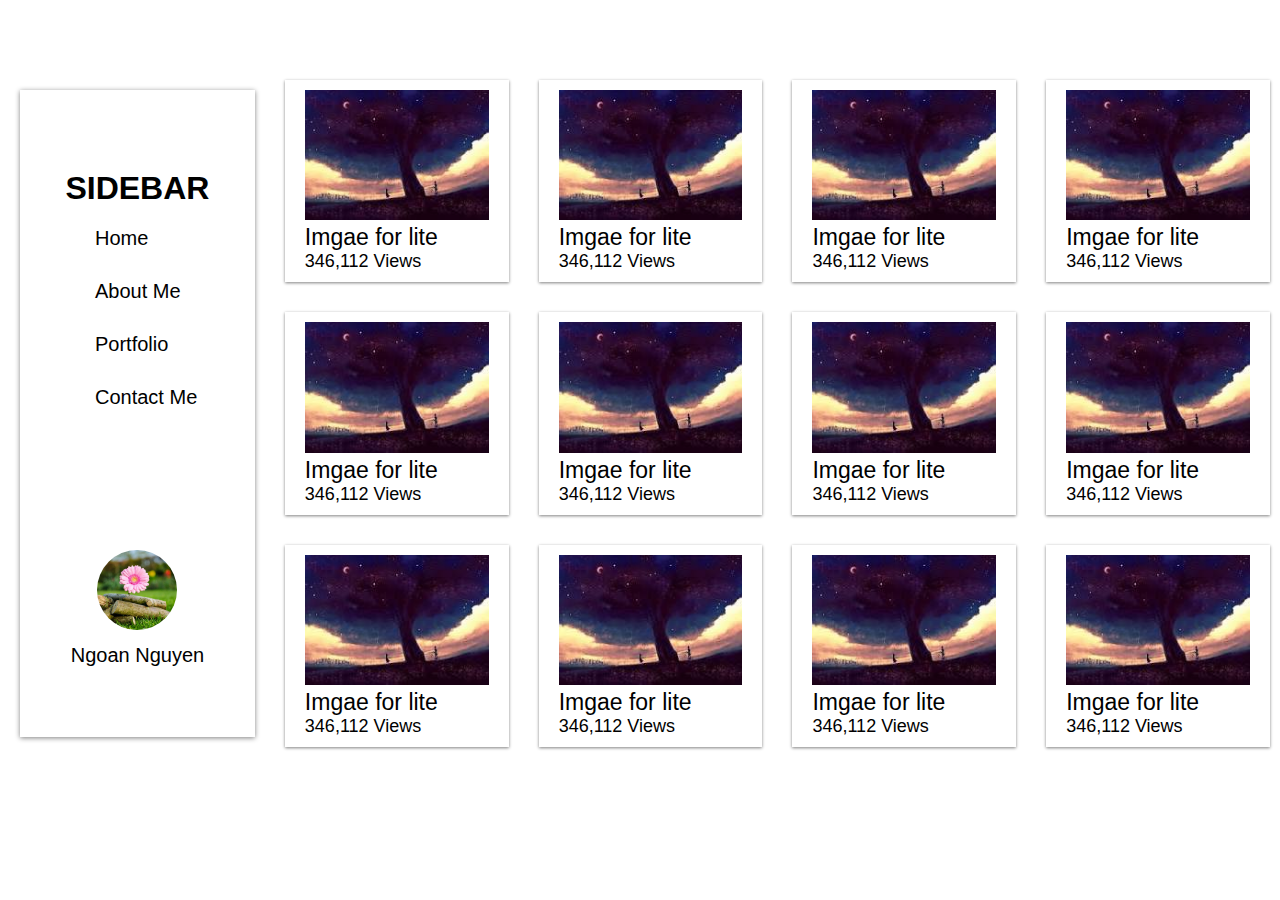
<file: LamLaiBuoi3/BT01/index.html>
<!DOCTYPE html>
<html lang="en">

<head>
    <meta charset="UTF-8">
    <meta http-equiv="X-UA-Compatible" content="IE=edge">
    <meta name="viewport" content="width=device-width, initial-scale=1.0">
    <link rel="stylesheet" href="https://cdnjs.cloudflare.com/ajax/libs/font-awesome/6.4.0/css/all.min.css"
        integrity="sha512-iecdLmaskl7CVkqkXNQ/ZH/XLlvWZOJyj7Yy7tcenmpD1ypASozpmT/E0iPtmFIB46ZmdtAc9eNBvH0H/ZpiBw=="
        crossorigin="anonymous" referrerpolicy="no-referrer" />
    <link rel="stylesheet" href="./css.css">
    <title>BT01</title>
</head>

<body>
    <div class="main">
        <div class="main-left">
            <div class="sidebar-main">
                <div class="sidebar-top">
                    <h1>SIDEBAR</h1>
                </div>
                <div class="sidebar-center">
                    <div class="item">
                        <div class="icon"><i class="fa-solid fa-house"></i></div>
                        <a>Home</a>
                    </div>
                    <div class="item">
                        <div class="icon"><i class="fa-solid fa-address-card"></i></div>
                        <a>About Me</a>
                    </div>
                    <div class="item">
                        <div class="icon"><i class="fas fa-male"></i></div>
                        <a>Portfolio</a>
                    </div>
                    <div class="item">
                        <div class="icon"><i class="fa-solid fa-address-book"></i></div>
                        <a>Contact Me</a>
                    </div>
                </div>
            </div>
            <div class="sidebar-bottom">
                <img src="./Anh/avatar.jpg" alt="avatar">
                <p>Ngoan Nguyen</p>
            </div>
        </div>
        <div class="main-right">
            <div class="left-item">
                <img src="./Anh/images.jpg">
                <p>Imgae for lite</p>
                <p>346,112 Views</p>
            </div>
            <div class="left-item">
                <img src="./Anh/images.jpg">
                <p>Imgae for lite</p>
                <p>346,112 Views</p>
            </div>
            <div class="left-item">
                <img src="./Anh/images.jpg">
                <p>Imgae for lite</p>
                <p>346,112 Views</p>
            </div>
            <div class="left-item">
                <img src="./Anh/images.jpg">
                <p>Imgae for lite</p>
                <p>346,112 Views</p>
            </div>
            <div class="left-item">
                <img src="./Anh/images.jpg">
                <p>Imgae for lite</p>
                <p>346,112 Views</p>
            </div>
            <div class="left-item">
                <img src="./Anh/images.jpg">
                <p>Imgae for lite</p>
                <p>346,112 Views</p>
            </div>
            <div class="left-item">
                <img src="./Anh/images.jpg">
                <p>Imgae for lite</p>
                <p>346,112 Views</p>
            </div>
            <div class="left-item">
                <img src="./Anh/images.jpg">
                <p>Imgae for lite</p>
                <p>346,112 Views</p>
            </div>
            <div class="left-item">
                <img src="./Anh/images.jpg">
                <p>Imgae for lite</p>
                <p>346,112 Views</p>
            </div>
            <div class="left-item">
                <img src="./Anh/images.jpg">
                <p>Imgae for lite</p>
                <p>346,112 Views</p>
            </div>
            <div class="left-item">
                <img src="./Anh/images.jpg">
                <p>Imgae for lite</p>
                <p>346,112 Views</p>
            </div>
            <div class="left-item">
                <img src="./Anh/images.jpg">
                <p>Imgae for lite</p>
                <p>346,112 Views</p>
            </div>
            

        </div>
    </div>
</body>

</html>
</file>
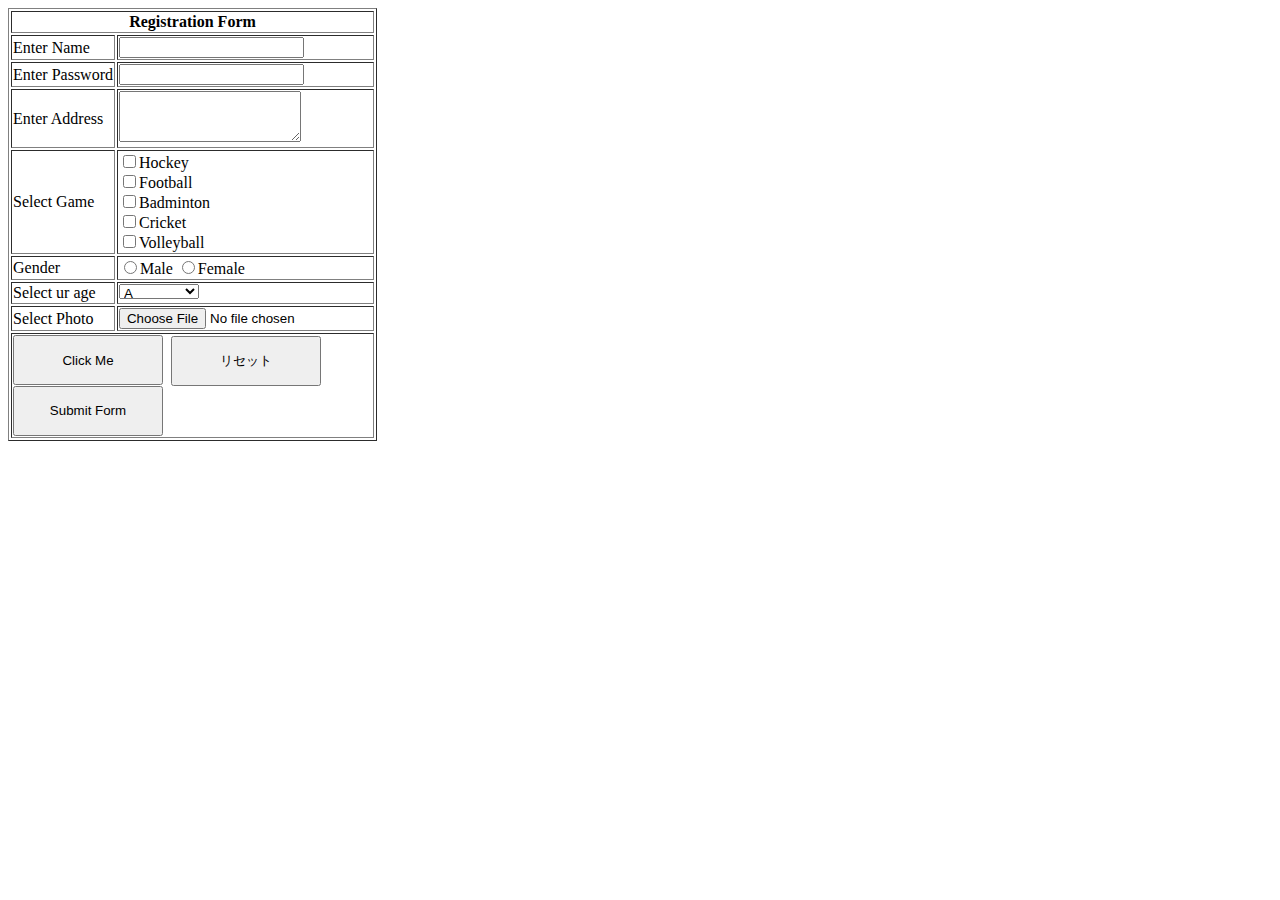
<file: Buổi 1/VD1.html>
<!DOCTYPE html>
<html lang="en">

<head>
    <meta charset="UTF-8">
    <meta http-equiv="X-UA-Compatible" content="IE=edge">
    <meta name="viewport" content="width=device-width, initial-scale=1.0">
    <title>VD1</title>
    <style>
        select{
            width: 80px;
            height: 15px;
        }
        button{
            width: 150px;
            height: 50px;
        }
        .reset,.submit{
            width: 150px;
            height: 50px;
        }

    </style>
</head>

<body>
    <form action="" method="post">
        <table border="1">
            <tr>
                <th colspan="2">Registration Form</th>
            </tr>
            <tr>
                <td><label for="enterName">Enter Name</label></td>
                <td><input type="text" name="enterName" id="enterName"></td>
            </tr>
            <tr>
                <td><label for="enterPassword">Enter Password</label></td>
                <td><input type="password" name="enterPassword" id="enterPassword"></td>
            </tr>
            <tr>
                <td><label for="enterAddress">Enter Address</label></td>
                <td><textarea name="enterAddress" id="enterAddress" cols="20" rows="3"></textarea></td>
            </tr>
            <tr>
                <td><label for="selectGame">Select Game</label></td>
                <td>
                    <input type="checkbox" name="selectGame" value="Hockey"><label>Hockey</label><br>
                    <input type="checkbox" name="selectGame" value="football"><label>Football</label><br>
                    <input type="checkbox" name="selectGame" value="badminton"><label>Badminton</label><br>
                    <input type="checkbox" name="selectGame" value="cricket"><label>Cricket</label><br>
                    <input type="checkbox" name="selectGame" value="volleyball"><label>Volleyball</label>

                </td>
            </tr>
            <tr>
                <td><label for="gender">Gender</label></td>
                <td>
                    <input type="radio" name="gender" id="gender" value="male"><label>Male</label>
                    <input type="radio" name="gender" id="gender" value="female"><label>Female</label>
                </td>
            </tr>
            <tr>
                <td><label for="selectUrAge"> Select ur age</label></td>
                <td>
                    <select name="selectUrAge">
                        <option value="A">A</option>
                        <option value="B">B</option>
                        <option value="C">C</option>
                    </select>
                </td>
            </tr>
            <tr>
                <td><label for="selectPhoto">Select Photo</label></td>
                <td><input type="file" name="selectPhoto" id="selectPhoto"></td>
            </tr>
            <tr>
                <td colspan="2">
                    <button>Click Me</button>&nbsp;
                    <button type="reset">リセット</button><br>
                    <button type="submit">Submit Form</button>
                </td>
                
            </tr>
            
        </table>
    </form>
</body>

</html>
</file>
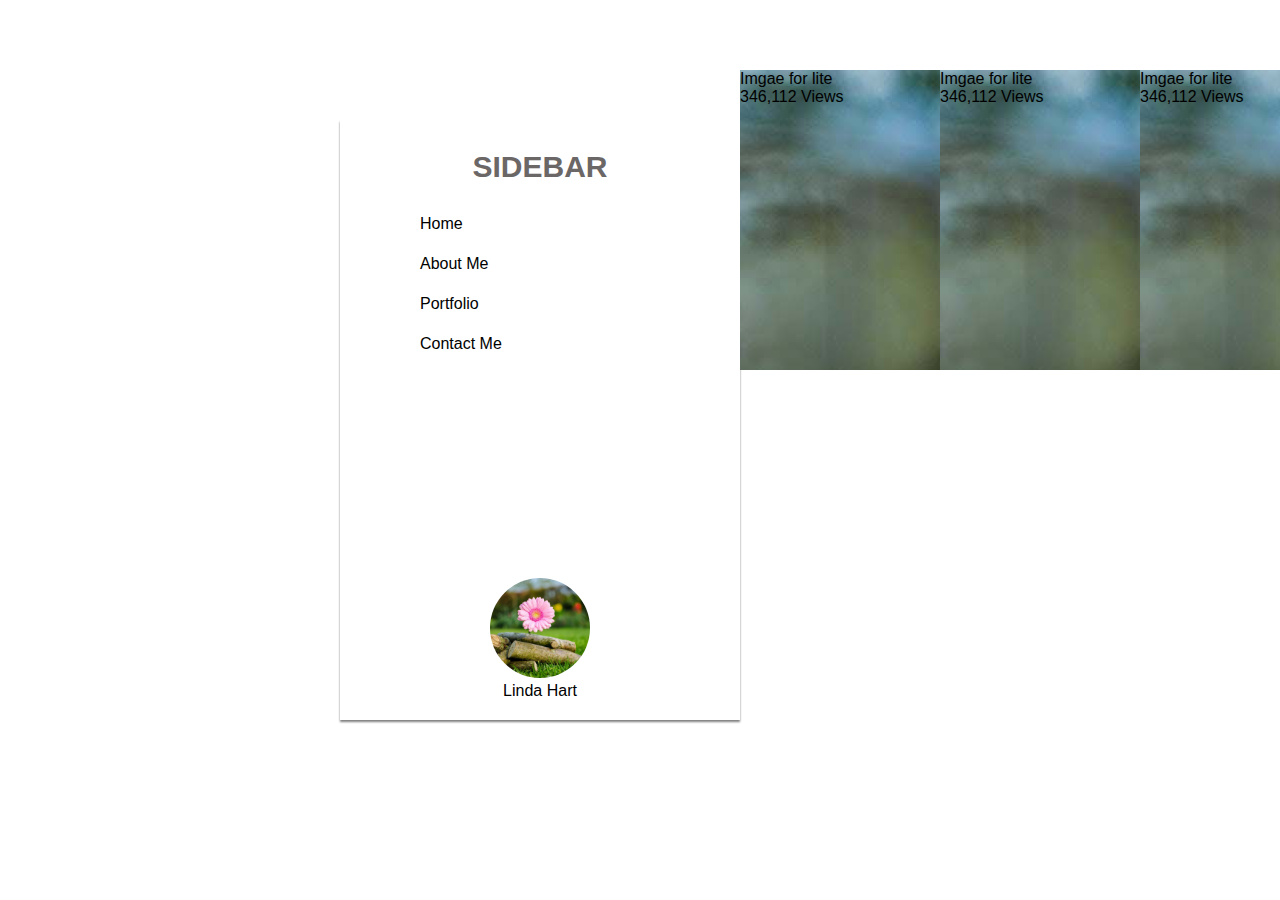
<file: Buổi 3/bt1.html>
<!DOCTYPE html>
<html lang="en">

<head>
    <meta charset="UTF-8">
    <meta http-equiv="X-UA-Compatible" content="IE=edge">
    <meta name="viewport" content="width=device-width, initial-scale=1.0">
    <link rel="stylesheet" href="https://cdnjs.cloudflare.com/ajax/libs/font-awesome/6.4.0/css/all.min.css"
        integrity="sha512-iecdLmaskl7CVkqkXNQ/ZH/XLlvWZOJyj7Yy7tcenmpD1ypASozpmT/E0iPtmFIB46ZmdtAc9eNBvH0H/ZpiBw=="
        crossorigin="anonymous" referrerpolicy="no-referrer" />
    <link rel="stylesheet" href="./bt1.css">
    <title>BT1</title>
</head>

<body>
    <div class="container-main">
        <div class="container">          
            <div class="container2">
                <div class="top">
                    <h1>SIDEBAR</h1>
                </div>
                <div class="main">
                    <div class="item">
                        <div class="item-icon"><i class="fa-solid fa-house"></i></div>
                        <a>Home</a>
                    </div>
                    <div class="item">
                        <div class="item-icon"> <i class="fa-solid fa-address-card"></i></div>
                        <a>About Me</a>
                    </div>
                    <div class="item">
                        <div class="item-icon"> <i class="fas fa-male"></i></div>
                        <a>Portfolio</a>
                    </div>
                    <div class="item">
                        <div class="item-icon"><i class="fa-solid fa-address-book"></i></div>
                        <a>Contact Me</a>
                    </div>
                </div>
                
            </div>
            <div class="bottom">
                <img src="./Anh/avatar.jpg" alt="avatar">
                <p>Linda Hart</p>
            </div>
        </div>

        <div class="image1">           
            <p>Imgae for lite</p>
            <p>346,112 Views</p>
        </div>
        <div class="image2">          
            <p>Imgae for lite</p>
            <p>346,112 Views</p>
        </div>
        <div class="image3">
         
           <p>Imgae for lite</p>
            <p>346,112 Views</p>
        </div>
        <div class="image4">
          
            <p>Imgae for lite</p>
            <p>346,112 Views</p>
        </div>
        <div class="image5">        
            <p>Imgae for lite</p>
            <p>346,112 Views</p>
        </div>
        <div class="image6">       
            <p>Imgae for lite</p>
            <p>346,112 Views</p>
        </div>

    </div>
</body>

</html>
</file>
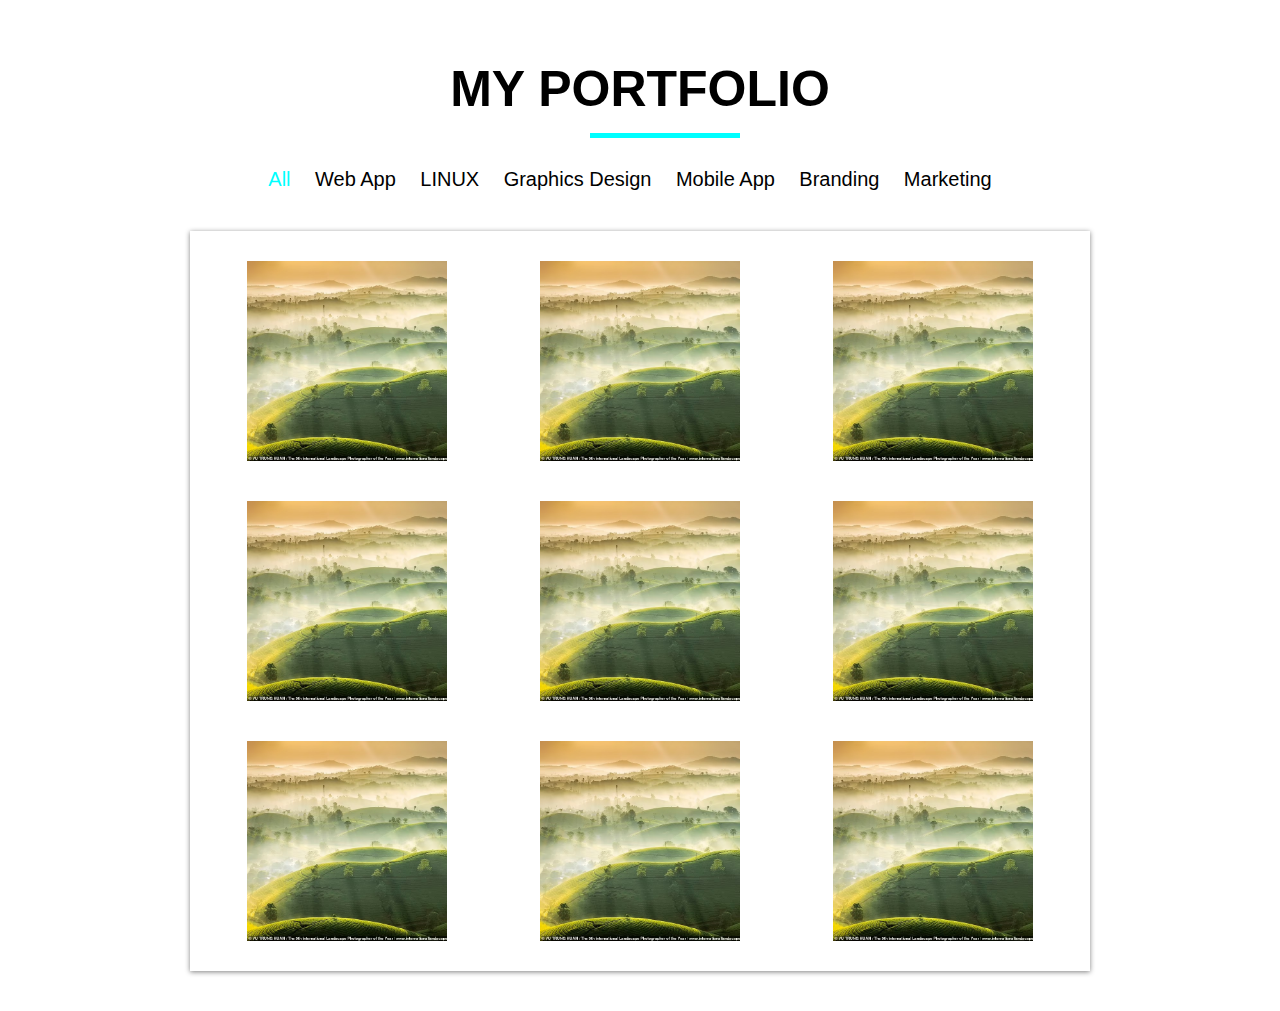
<file: LamLaiBuoi3/BT02/indexl.html>
<!DOCTYPE html>
<html lang="en">

<head>
    <meta charset="UTF-8">
    <meta http-equiv="X-UA-Compatible" content="IE=edge">
    <meta name="viewport" content="width=device-width, initial-scale=1.0">
    <link rel="stylesheet" href="./css.css">
    <title>BT02</title>
</head>

<body>
    <div class="main">
        <div class="main-top">
            <div class="top1">
                <h1>MY PORTFOLIO</h1>
            </div>
            <div class="top2">
                <a>All</a>
                <a>Web App</a>
                <a>LINUX</a>
                <a>Graphics Design</a>
                <a>Mobile App</a>
                <a>Branding</a>
                <a>Marketing</a>
            </div>
        </div>
        <div class="main-bottom">
            <div class="item"></div>
            <div class="item"></div>
            <div class="item"></div>
            <div class="item"></div>
            <div class="item"></div>
            <div class="item"></div>
            <div class="item"></div>
            <div class="item"></div>
            <div class="item"></div>
            
        </div>
    </div>
</body>

</html>
</file>
<file: LamLaiBuoi3/BT01/css.css>
* {
    padding: 0;
    margin: 0;
    box-sizing: border-box;
}

body {
    font-family: Arial, Helvetica, sans-serif;
}

.main {
    margin: 70px auto;
    width: 100%;
    height: auto;
    display: flex;
}

.main-left {
    width: 250px;
    min-height: 600px;
    /* height: auto; */
    display: flex;
    margin: 20px 20px;
    flex-direction: column;
    justify-content: space-around;
    box-shadow: 0 1px 5px grey;
}

.sidebar-main {
    text-align: center;
    margin-top: 20px;
}

.item {
    display: flex;
    margin: 10px 20px;
    padding: 10px 10px;
    text-align: center;
}

.icon {
    width: 20px;
    height: 20px;
    font-size: 25px;
    display: inline-block;
    text-align: center;
    margin-right: 25px;
}

.item a {
    font-size: 20px;
}

.item:hover {
    background-color: grey;
    color: rgb(203, 160, 242);
}

.sidebar-bottom {
    /* text-align: center; */
    margin-bottom: 10px;
    text-align: center;
}

.sidebar-bottom img {
    width: 80px;
    height: 80px;
    border-radius: 100%;
    object-fit: cover;
    margin-bottom: 10px;
}

.sidebar-bottom p {
    font-size: 20px;
}

.main-right {
    /* width: 1000px; */
    display: grid;
    grid-template-columns: auto auto auto auto;
    gap: 10px;
    /* padding: 10px; */
}

.left-item { 
    box-shadow: 0 1px 3px grey;
    margin: 10px 10px;
    padding: 10px 20px; 
}
.left-item img{
    width: 100%;
    object-fit: cover;
} 
.left-item p:nth-child(2){
    font-size: 23px;
}
.left-item p:nth-child(3){
    font-size: 18px;
}

@media screen and (max-width: 800px) {
    .main-left{
        width: fit-content;
        padding: 10px 20px;
    }
    .main-right{
        display: grid;
        grid-template-columns: repeat(4,200px);
        gap: 10px;
        padding: 10px;
    }
    .item {
        display: flex;
        margin: 10px 10px;
        padding: 10px 10px;
        text-align: center;
        align-items: center;
    }
    .item a {
        font-size: 10px;
    }
    .left-item p:nth-child(2){
        font-size: 10px;
    }
    .left-item p:nth-child(3){
        font-size: 10px;
    }
    

  }
</file>
<file: Buổi 3/bt1.css>
*{
    padding: 0;
    margin: 0;
    box-sizing: border-box;
}
body{
    font-family: Arial, Helvetica, sans-serif;
}
.container-main{
    margin: 70px auto;
    width: 600px;
    display: grid;
    grid-template-columns:400px repeat(6,200px);
    grid-template-rows:repeat(2,300px)
}
.container{
    width: 400px;
    min-height:600px;
    margin: 50px auto;
    display: flex;
    flex-direction: column;
    box-shadow: 0 2px 2px grey;
    justify-content: space-between;
    grid-template-columns: 1/2;
    grid-template-rows: 1/2;
}

.top h1{
    font-size: 30px;
    color: rgb(107, 103, 103);
    margin-top: 30px;
    text-align: center;
}

.container2{
    display: flex;
    flex-direction: column;
    justify-content: space-between;
}
.main{
    margin: 20px 20px;
}
.item{
   display: flex;
   align-items: center;
   
}
.item:hover{
    background-color: rgb(221, 209, 209);
    color: rgb(219, 189, 247);
    cursor: pointer;
}
.item-icon{
   width: 20px;
   height: 20px;
   margin: 10px 20px;
   text-align: center;
}
.bottom{
    text-align: center;
    margin-bottom: 20px;
}
.bottom img{
    width: 100px;
    height: 100px;
    border-radius: 100%;
    border: none;
    object-fit: cover;
}
.image1{
    background-image: url('./Anh/avatar.jpg');
    width: 100%;
    grid-column: 2/3;
    grid-row: 1/2;
}
.image2{
    background-image: url('./Anh/avatar.jpg');
    width: 100%;
    grid-column: 3/4;
    grid-row: 1/2;
}
.image3{
    background-image: url('./Anh/avatar.jpg');
    width: 100%;
    grid-column: 4/5;
    grid-row: 1/2;
}
.image4{
    background-image: url('./Anh/avatar.jpg');
    width: 100%;
    grid-column: 5/6;
    grid-row: 1/2;
}
.image5{
    background-image: url('./Anh/avatar.jpg');
    width: 100%;
    grid-column: 5/6;
    grid-row: 1/2;
}
</file>
<file: LamLaiBuoi3/BT02/css.css>
*{
    padding: 0;
    margin: 0;
    box-sizing: border-box;
}
body{
    font-family: Arial, Helvetica, sans-serif;
}
.main{
    margin: 40px auto;
    width: 900px;
    height: auto;
    display: flex;
    flex-direction: column;
}
.main-top{
    display: flex;
    flex-direction: column;
    text-align: center;
}
.top1 h1{
    font-size: 50px;
    position: relative;
    padding: 20px 20px;
}
h1::after{
    content: '';
    width: 150px;
    height: 5px;
    position: absolute;
    bottom: 0;
    left:400px;
    background-color: aqua;
    /* margin: 20px 0; */
}
.top2{
    margin-bottom: 40px;
    text-align: center;
    padding-top: 30px;
}
.top2 a{  
    margin-right: 20px;
    font-size: 20px;
    margin-bottom: 20px;
}
.top2 a:nth-child(1){
    color: aqua;
}
.main-bottom{
    display: grid;
    grid-template-columns: auto auto auto;
    justify-content: space-around;
    padding: 10px;
    box-shadow: 0 1px 5px grey;
}
.item{
    background: url(./Anh/anhnen.jpg) no-repeat;
    background-size: cover;
    width: 200px;
    height: 200px;
    margin: 20px 0;
}
@media screen and (max-width: 800px) {
    .main-bottom{
        display: grid;
        grid-template-columns: auto auto auto;
        gap: 10px;
        box-shadow: 0 1px 5px grey;
    }
}
</file>
